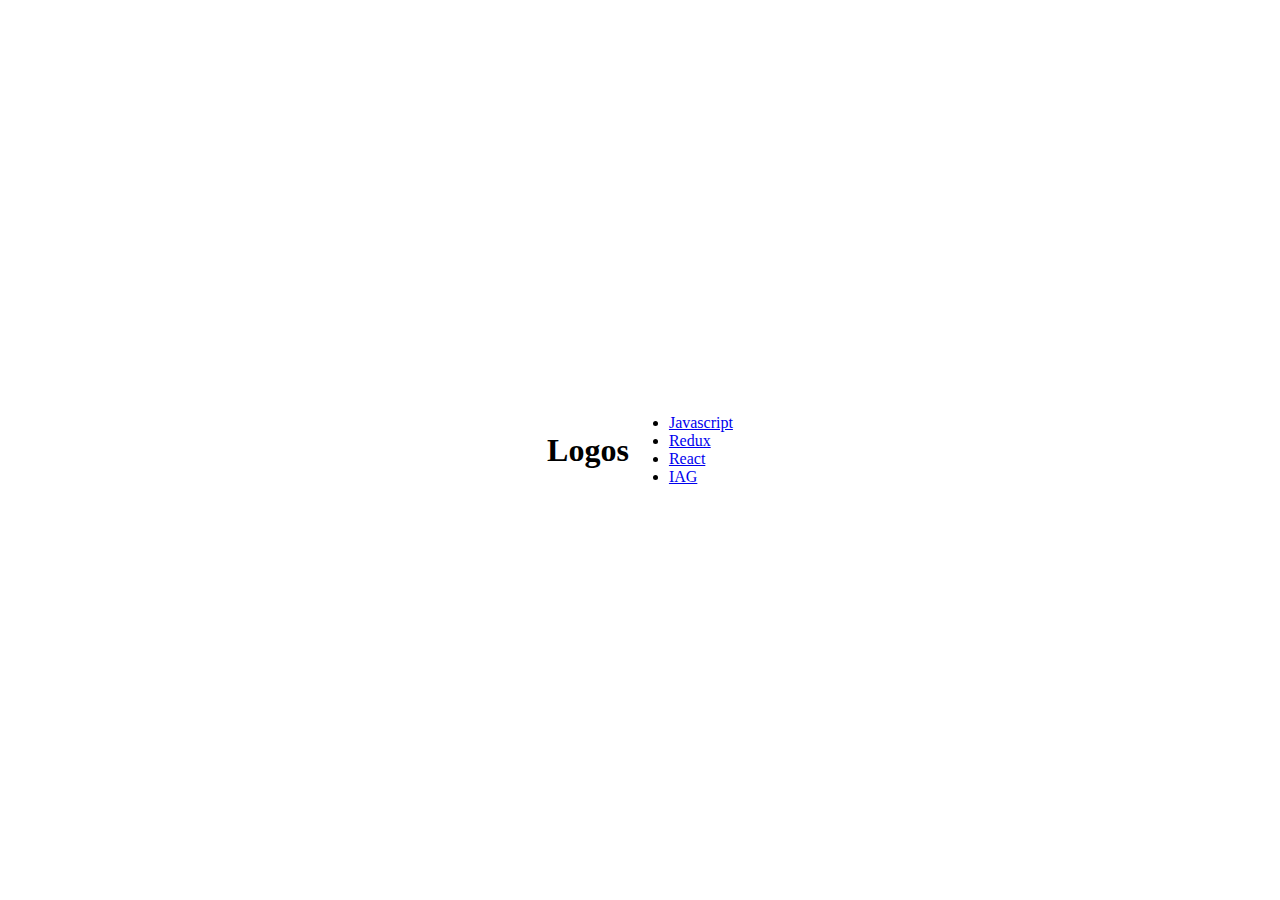
<file: index.html>
<!DOCTYPE html>
<html lang="en">
  <head>
    <meta charset="UTF-8" />
    <meta http-equiv="X-UA-Compatible" content="IE=edge" />
    <meta name="viewport" content="width=device-width, initial-scale=1.0" />
    <title>Logo Animations</title>
    <link rel="stylesheet" href="css/style.css" />
  </head>
  <body>
    <div class="wrapper">
      <h1>Logos</h1>
      <ul>
        <li><a href="/logo-animations/logos/js/">Javascript</a></li>
        <li><a href="/logo-animations/logos/redux/">Redux</a></li>
        <li><a href="/logo-animations/logos/react/">React</a></li>
        <li><a href="/logo-animations/logos/iag/">IAG</a></li>
      </ul>
    </div>
  </body>
</html>
</file>
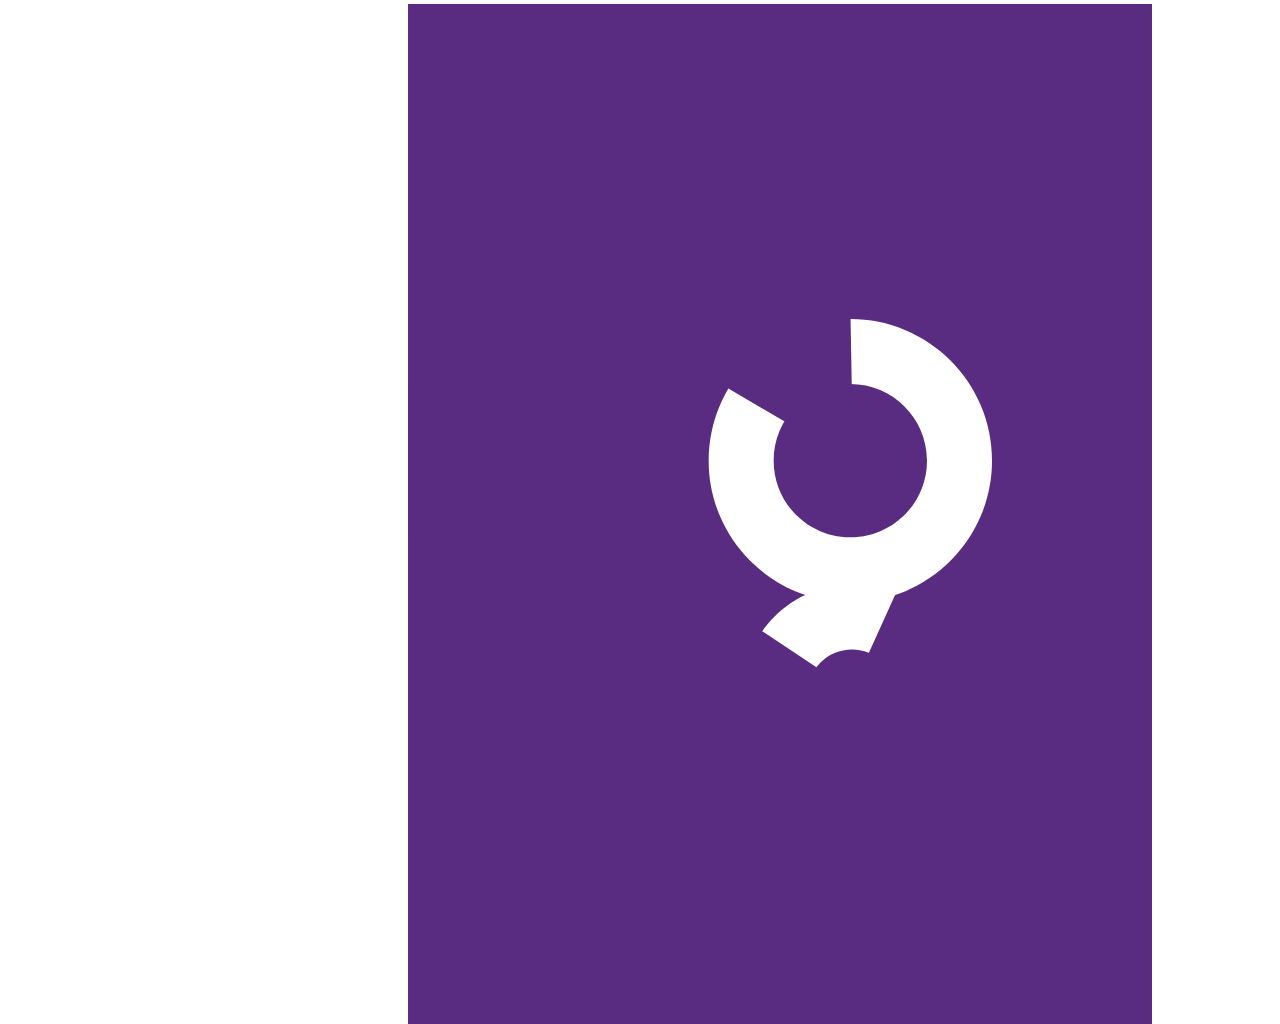
<file: logos/iag/index.html>
<!DOCTYPE html>
<html lang="en">
  <head>
    <meta charset="UTF-8" />
    <meta http-equiv="X-UA-Compatible" content="IE=edge" />
    <meta name="viewport" content="width=device-width, initial-scale=1.0" />
    <title>IAG</title>
    <link rel="stylesheet" href="../../css/style.css" />
  </head>
  <body>
    <div class="wrapper">
      <svg
        id="ani-svg"
        width="1024px"
        height="1024px"
        viewBox="0 0 1024 1024"
        enable-background="new 0 0 1024 1024"
        xml:space="preserve"
      >
        <defs>
          <mask id="theMask">
            <rect
              id="theMaskRect"
              x="1"
              y="4"
              fill="#ffffff"
              width="1024"
              height="1024"
            />
          </mask>
        </defs>

        <g id="layer1">
          <rect
            id="background"
            x="1"
            y="4"
            fill="#592C82"
            width="1024"
            height="1024"
          />
        </g>
        <g id="logo" mask="url(#theMask)">
          <g id="i">
            <line
              id="i-stroke-01"
              fill="none"
              stroke="#FFFFFF"
              stroke-width="73"
              stroke-miterlimit="10"
              x1="199.5"
              y1="598"
              x2="199.5"
              y2="324"
            />
            <line
              id="hide-06"
              fill="none"
              stroke="#592C82"
              stroke-width="86"
              stroke-miterlimit="10"
              x1="201"
              y1="602"
              x2="201"
              y2="320"
            />
            <circle
              id="i-circle-01"
              fill="#FFFFFF"
              cx="199.837"
              cy="260.072"
              r="39.793"
            />
          </g>
          <g id="a">
            <g id="a-stroke-01">
              <path
                fill="#FFFFFF"
                d="M403.333,384C445.675,384,480,418.325,480,460.667s-34.325,76.667-76.667,76.667
           s-76.667-34.325-76.667-76.667S360.992,384,403.333,384 M403.333,319c-19.096,0-37.656,3.754-55.163,11.159
           c-16.877,7.139-32.021,17.344-45.01,30.334c-12.99,12.989-23.195,28.133-30.334,45.01c-7.405,17.507-11.159,36.067-11.159,55.163
           s3.754,37.656,11.159,55.163c7.139,16.878,17.344,32.021,30.334,45.011c12.989,12.989,28.133,23.195,45.01,30.334
           c17.507,7.404,36.067,11.159,55.163,11.159s37.656-3.755,55.163-11.159c16.877-7.139,32.021-17.345,45.01-30.334
           s23.195-28.133,30.334-45.011C541.245,498.322,545,479.763,545,460.667s-3.755-37.656-11.159-55.163
           c-7.139-16.877-17.345-32.021-30.334-45.01c-12.989-12.99-28.133-23.195-45.01-30.334C440.989,322.754,422.43,319,403.333,319
           L403.333,319z"
              />
            </g>
            <path
              id="hide-05"
              fill="none"
              stroke="#592C82"
              stroke-width="71"
              stroke-miterlimit="10"
              d="M509,460.667
         c0,0-2-110.167-105.667-110.167C297.5,350.5,293,460.667,293,460.667S302.5,568.5,403,568.5c107,0,105.79-111.601,105.79-111.601"
            />

            <line
              id="a-stroke-02"
              fill="none"
              stroke="#FFFFFF"
              stroke-width="73"
              stroke-miterlimit="10"
              x1="517.5"
              y1="598"
              x2="517.5"
              y2="324"
            />

            <line
              id="hide-04"
              fill="none"
              stroke="#592C82"
              stroke-width="86"
              stroke-miterlimit="10"
              x1="518"
              y1="602"
              x2="518"
              y2="320"
            />
          </g>
          <g id="g">
            <line
              id="g-stroke-01"
              fill="none"
              stroke="#FFFFFF"
              stroke-width="73"
              stroke-miterlimit="10"
              x1="757"
              y1="355.5"
              x2="865"
              y2="355.5"
            />

            <line
              id="g-stroke-02"
              fill="none"
              stroke="#FFFFFF"
              stroke-width="63"
              stroke-miterlimit="10"
              x1="722"
              y1="350.5"
              x2="757"
              y2="350.5"
            />
            <line
              id="hide-02"
              fill="none"
              stroke="#592C82"
              stroke-width="86"
              stroke-miterlimit="10"
              x1="708"
              y1="355"
              x2="876"
              y2="355"
            />
            <g id="g-stroke-04_1_">
              <path
                fill="#FFFFFF"
                d="M724.02,649.453c24.593,0,44.527,19.936,44.527,44.527c0,24.593-19.935,44.529-44.527,44.529
           c-24.594,0-44.529-19.937-44.529-44.529C679.49,669.389,699.426,649.453,724.02,649.453 M724.02,584.453
           c-29.257,0-56.762,11.393-77.448,32.079c-20.688,20.687-32.081,48.192-32.081,77.448s11.393,56.762,32.08,77.448
           c20.687,20.688,48.192,32.081,77.449,32.081s56.763-11.394,77.449-32.082c20.686-20.687,32.078-48.191,32.078-77.447
           s-11.393-56.761-32.079-77.447C780.781,595.846,753.275,584.453,724.02,584.453L724.02,584.453z"
              />
            </g>
            <path
              id="hide-03"
              fill="none"
              stroke="#592C82"
              stroke-width="76"
              stroke-miterlimit="10"
              d="M799.333,695.519
         c0,0-1.413-77.864-74.684-77.864c-74.803,0-77.982,77.864-77.982,77.864s6.714,76.215,77.746,76.215
         c75.626,0,74.772-78.878,74.772-78.878"
            />
            <g id="g-stroke-03">
              <path
                fill="#FFFFFF"
                d="M722.334,384C764.676,384,799,418.325,799,460.667s-34.324,76.667-76.666,76.667
           s-76.667-34.325-76.667-76.667S679.992,384,722.334,384 M722.334,319c-19.096,0-37.655,3.754-55.163,11.159
           c-16.877,7.139-32.021,17.344-45.011,30.333c-12.989,12.99-23.195,28.133-30.333,45.011c-7.405,17.507-11.16,36.067-11.16,55.163
           s3.755,37.656,11.16,55.164c7.138,16.877,17.344,32.021,30.333,45.01c12.99,12.989,28.134,23.195,45.011,30.334
           c17.508,7.404,36.067,11.159,55.163,11.159c19.097,0,37.656-3.755,55.163-11.159c16.877-7.139,32.021-17.345,45.011-30.334
           c12.989-12.989,23.194-28.134,30.333-45.011C860.245,498.322,864,479.763,864,460.667s-3.755-37.655-11.159-55.163
           c-7.139-16.877-17.344-32.021-30.333-45.011c-12.99-12.989-28.134-23.195-45.011-30.333C759.99,322.754,741.431,319,722.334,319
           L722.334,319z"
              />
            </g>
            <path
              id="hide-01"
              fill="none"
              stroke="#592C82"
              stroke-width="76"
              stroke-miterlimit="10"
              d="M830,461.667
         c0,0-2-110.167-105.666-110.167C618.5,351.5,614,461.667,614,461.667S623.5,569.5,724,569.5c107,0,105.79-111.601,105.79-111.601"
            />
          </g>
        </g>
      </svg>
    </div>
    <script src="https://cdnjs.cloudflare.com/ajax/libs/gsap/3.9.1/gsap.min.js"></script>
    <script src="../../script/lib/MotionPathPlugin.min.js"></script>
    <script src="../../script/lib/DrawSVGPlugin.min.js"></script>
    <script src="./ani-iag.js"></script>
  </body>
</html>
</file>
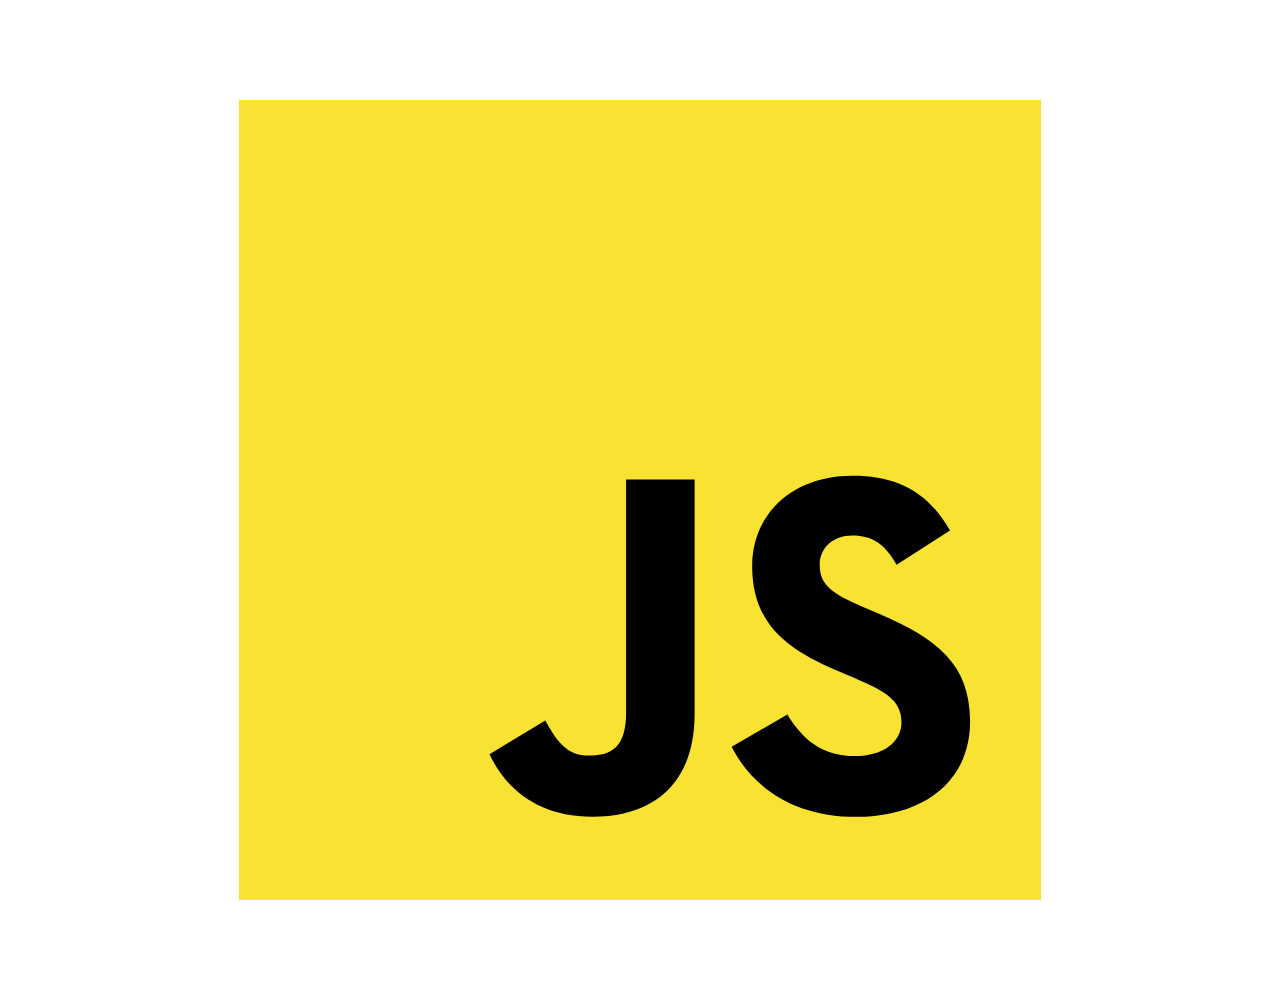
<file: logos/js/index.html>
<!DOCTYPE html>
<html lang="en">
  <head>
    <meta charset="UTF-8" />
    <meta http-equiv="X-UA-Compatible" content="IE=edge" />
    <meta name="viewport" content="width=device-width, initial-scale=1.0" />
    <title>JavaScript</title>
    <link rel="stylesheet" href="../../css/style.css" />
  </head>
  <body>
    <div class="wrapper">
      <svg
        id="ani-svg"
        xmlns="http://www.w3.org/2000/svg"
        width="1000"
        height="1000"
        viewBox="0 0 1000 1000"
        xml:space="preserve"
      >
        <path
          class="js-background"
          opacity="0"
          fill="#F7DF1E"
          d="M99 100h802v800H99z"
        />
        <path
          class="js-type"
          d="M595.934 613.646c24.482 39.975 56.336 69.356 112.67 69.356 47.326 0 77.559-23.653 77.559-56.334 0-39.166-31.063-53.037-83.152-75.822l-28.553-12.252c-82.42-35.112-137.174-79.1-137.174-172.092 0-85.661 65.268-150.871 167.271-150.871 72.617 0 124.824 25.273 162.445 91.449l-88.941 57.106c-19.582-35.113-40.707-48.946-73.504-48.946-33.455 0-54.66 21.222-54.66 48.946 0 34.265 21.225 48.136 70.229 69.358l28.553 12.23c97.043 41.615 151.836 84.041 151.836 179.426 0 102.832-80.781 159.166-189.264 159.166-106.072 0-174.602-50.548-208.133-116.799l92.818-53.921zm-403.473 9.897c17.941 31.832 34.264 58.746 73.505 58.746 37.524 0 61.197-14.682 61.197-71.769V222.154h114.214v389.908c0 118.268-69.338 172.096-170.549 172.096-91.448 0-144.408-47.327-171.34-104.328l92.973-56.287z"
        />
      </svg>
    </div>
    <script src="https://cdnjs.cloudflare.com/ajax/libs/gsap/3.9.1/gsap.min.js"></script>
    <script src="./ani-js.js"></script>
  </body>
</html>
</file>
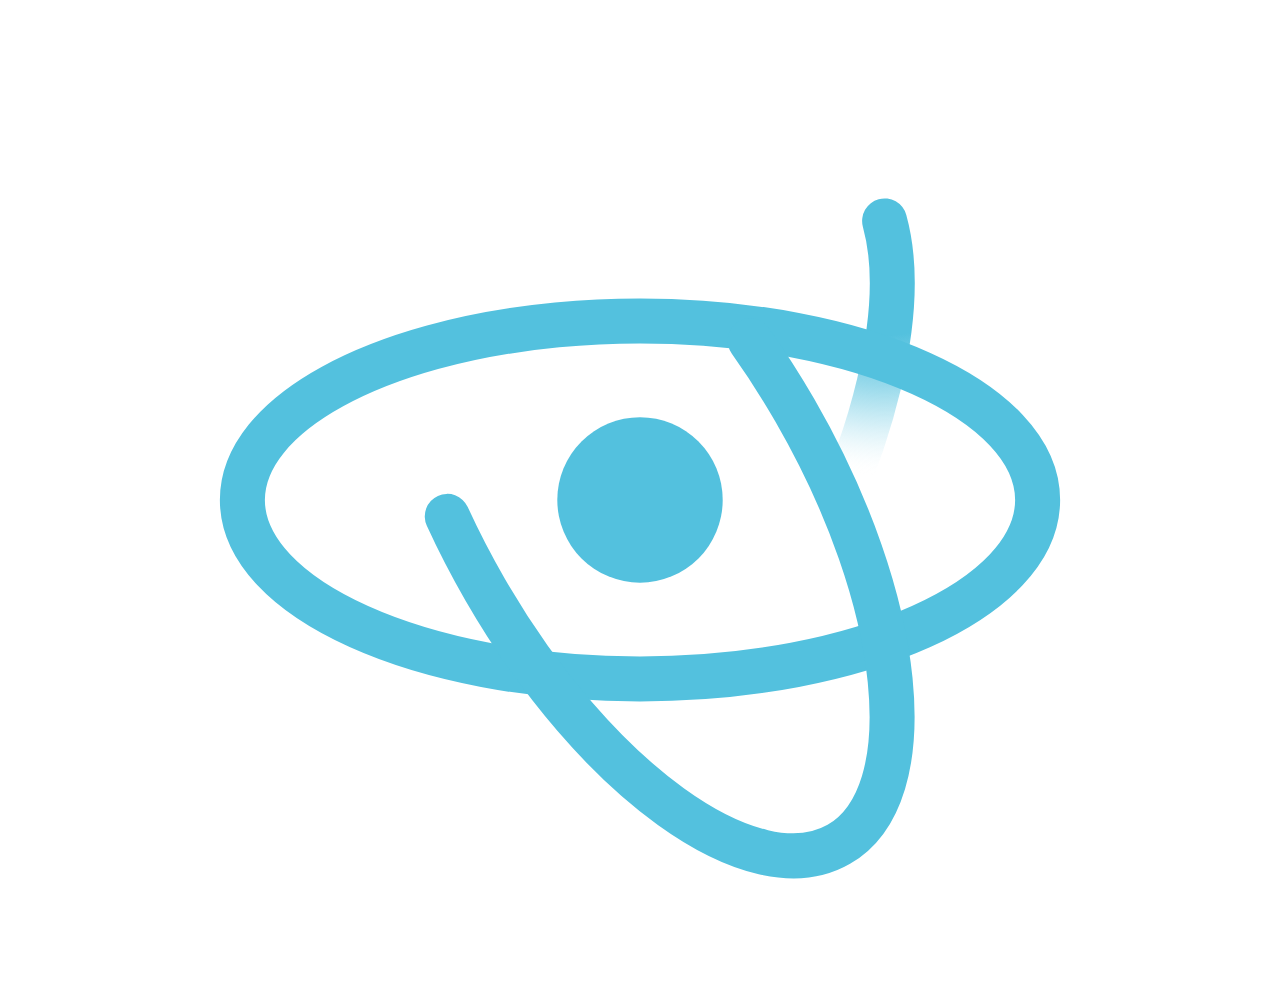
<file: logos/react/index.html>
<!DOCTYPE html>
<html lang="en">
  <head>
    <meta charset="UTF-8" />
    <meta http-equiv="X-UA-Compatible" content="IE=edge" />
    <meta name="viewport" content="width=device-width, initial-scale=1.0" />
    <title>React</title>
    <link rel="stylesheet" href="../../css/style.css" />
    <style>
      #whitepath01 { stroke-dasharray: 404, 1473; stroke-linecap: round;  stroke-dashoffset: 0;}
      #whitepath02 { stroke-dasharray: 404, 1473; stroke-linecap: round;  stroke-dashoffset: 0;}
      #whitepath03 { stroke-dasharray: 404, 1473; stroke-linecap: round;  stroke-dashoffset: 0;}
      #logopath01 { stroke-dasharray: 1877, 0; stroke-dashoffset: 83;}
      #logopath02 { stroke-dasharray: 1877, 0; stroke-dashoffset: 83;}
      #logopath03 { stroke-dasharray: 1877, 0; stroke-dashoffset: 83;}
      .hide { display: none; }
    </style>
  </head>
  <body>
    <div class="wrapper">


      <svg id="ani-svg" xmlns="http://www.w3.org/2000/svg" xml:space="preserve" id="react_x5F_logo" width="1000" height="1000" x="0" y="0" version="1.1" viewBox="0 0 1000 1000">
        <g id="logoWrapper">

          <radialGradient id="gradiantradial" cx="0" cy="0" r="387.554" gradientUnits="userSpaceOnUse">
            <stop offset=".449" style="stop-color:#53c1de"/>
            <stop offset=".569" style="stop-color:#56c2df;stop-opacity:.7821"/>
            <stop offset=".654" style="stop-color:#5fc5e0;stop-opacity:.6278"/>
            <stop offset=".728" style="stop-color:#6fcbe3;stop-opacity:.4931"/>
            <stop offset=".796" style="stop-color:#85d3e8;stop-opacity:.3696"/>
            <stop offset=".86" style="stop-color:#a1dded;stop-opacity:.2538"/>
            <stop offset=".921" style="stop-color:#c4eaf4;stop-opacity:.1437"/>
            <stop offset=".978" style="stop-color:#edf9fc;stop-opacity:.0401"/>
            <stop offset="1" style="stop-color:#fff;stop-opacity:0"/>
          </radialGradient>   


          <g id="gradiant01mask">
            <g mask="url(#whitepath01mask)">
              <circle id="gradiant01" cx="0" cy="0" r="387.554" fill="url(#gradiantradial)"/>
            </g>
            <g mask="url(#whitepath02mask)">
              <circle id="gradiant02" cx="0" cy="0" r="387.554" fill="url(#gradiantradial)"/>
            </g>
            <g mask="url(#whitepath03mask)">
              <circle id="gradiant03" cx="0" cy="0" r="387.554" fill="url(#gradiantradial)"/>
            </g>
          </g>

          <g id="whitepaths" fill="none" stroke="#FFF" stroke-miterlimit="10" stroke-width="35">
            <mask id="whitepath01mask">
              <path id="whitepath01" stroke-width="45" d="M500 320.613c219.6 0 397.625 80.11 397.625 178.931 0 98.821-178.024 178.931-397.625 178.931-219.602 0-397.624-80.11-397.624-178.931.001-98.821 178.023-178.931 397.624-178.931z"/>
            </mask>
            <mask id="whitepath02mask">
              <path id="whitepath02" stroke-width="45" d="M654.96 410.079c109.8 190.18 129.432 384.406 43.853 433.817-85.581 49.409-243.97-64.705-353.77-254.887-109.802-190.181-129.437-384.408-43.855-433.819 85.582-49.409 243.971 64.708 353.772 254.889z"/>
            </mask>
            <mask id="whitepath03mask">
              <path id="whitepath03" stroke-width="45" d="M654.96 589.01C545.159 779.191 386.77 893.306 301.188 843.896c-85.582-49.411-65.947-243.638 43.855-433.817 109.8-190.181 268.188-304.298 353.77-254.888 85.579 49.411 65.947 243.638-43.853 433.819z"/>
            </mask>
          </g>

        <g id="clearpaths" fill="none">
          <path id="clearpath01" d="M499.999 321.026c219.602 0 397.625 80.11 397.625 178.931 0 98.82-178.023 178.93-397.625 178.93-219.601 0-397.623-80.109-397.623-178.93 0-98.821 178.022-178.931 397.623-178.931z"/>
          <path id="clearpath02" d="M654.959 410.492c109.8 190.179 129.433 384.406 43.852 433.816-85.58 49.409-243.968-64.705-353.77-254.887-109.801-190.18-129.435-384.407-43.854-433.817 85.582-49.41 243.971 64.707 353.772 254.888z"/>
          <path id="clearpath03" d="M654.959 589.422c-109.801 190.182-268.19 304.296-353.772 254.887-85.581-49.41-65.947-243.638 43.854-433.816 109.801-190.181 268.189-304.298 353.77-254.888 85.581 49.41 65.948 243.637-43.852 433.817z"/>
        </g>
        <g id="Logo">
          <circle id="circle01" cx="500" cy="499.957" r="82.701" fill="#53C1DE"/>
          <path id="logopath01" fill="none" stroke="#53C1DE" stroke-linecap="round" stroke-miterlimit="19" stroke-width="45" d="M500 321.026c219.601 0 397.625 80.11 397.625 178.931S719.601 678.886 500 678.886c-219.602 0-397.624-80.108-397.624-178.929S280.398 321.026 500 321.026z"/>
          <path id="logopath02" fill="none" stroke="#53C1DE" stroke-linecap="round" stroke-miterlimit="19" stroke-width="45" d="M654.96 410.492c109.799 190.179 129.432 384.406 43.853 433.817-85.582 49.409-243.97-64.706-353.771-254.888-109.802-190.18-129.436-384.408-43.854-433.818 85.581-49.409 243.97 64.708 353.772 254.889z"/>
          <path id="logopath03" fill="none" stroke="#53C1DE" stroke-linecap="round" stroke-miterlimit="19" stroke-width="45" d="M654.96 589.422C545.158 779.604 386.769 893.719 301.188 844.31c-85.581-49.411-65.947-243.639 43.854-433.817 109.8-190.182 268.188-304.298 353.771-254.888 85.579 49.409 65.946 243.637-43.853 433.817z"/>
        </g>
        <rect id="circleContainer" x="328" y="329" fill="#FFFFFF" width="342" height="342" style="opacity: 0"/>
      </g>
      </svg>

    </div>
    <script src="https://cdnjs.cloudflare.com/ajax/libs/gsap/3.9.1/gsap.min.js"></script>
    <script src="../../script/lib/MotionPathPlugin.min.js"></script>
    <script src="../../script/lib/DrawSVGPlugin.min.js"></script>
    <script src="./ani-react.js"></script>
  </body>
</html>
</file>
<file: css/style.css>
body {
  margin: 0;
}
#ani-svg {
  cursor: pointer;
  height: auto;
}

#ani-svg__max-width-400 {
  max-width: 400px;
}

.wrapper {
  min-height: 100vh;
  display: flex;
  align-items: center;
  justify-content: center;
}
</file>
